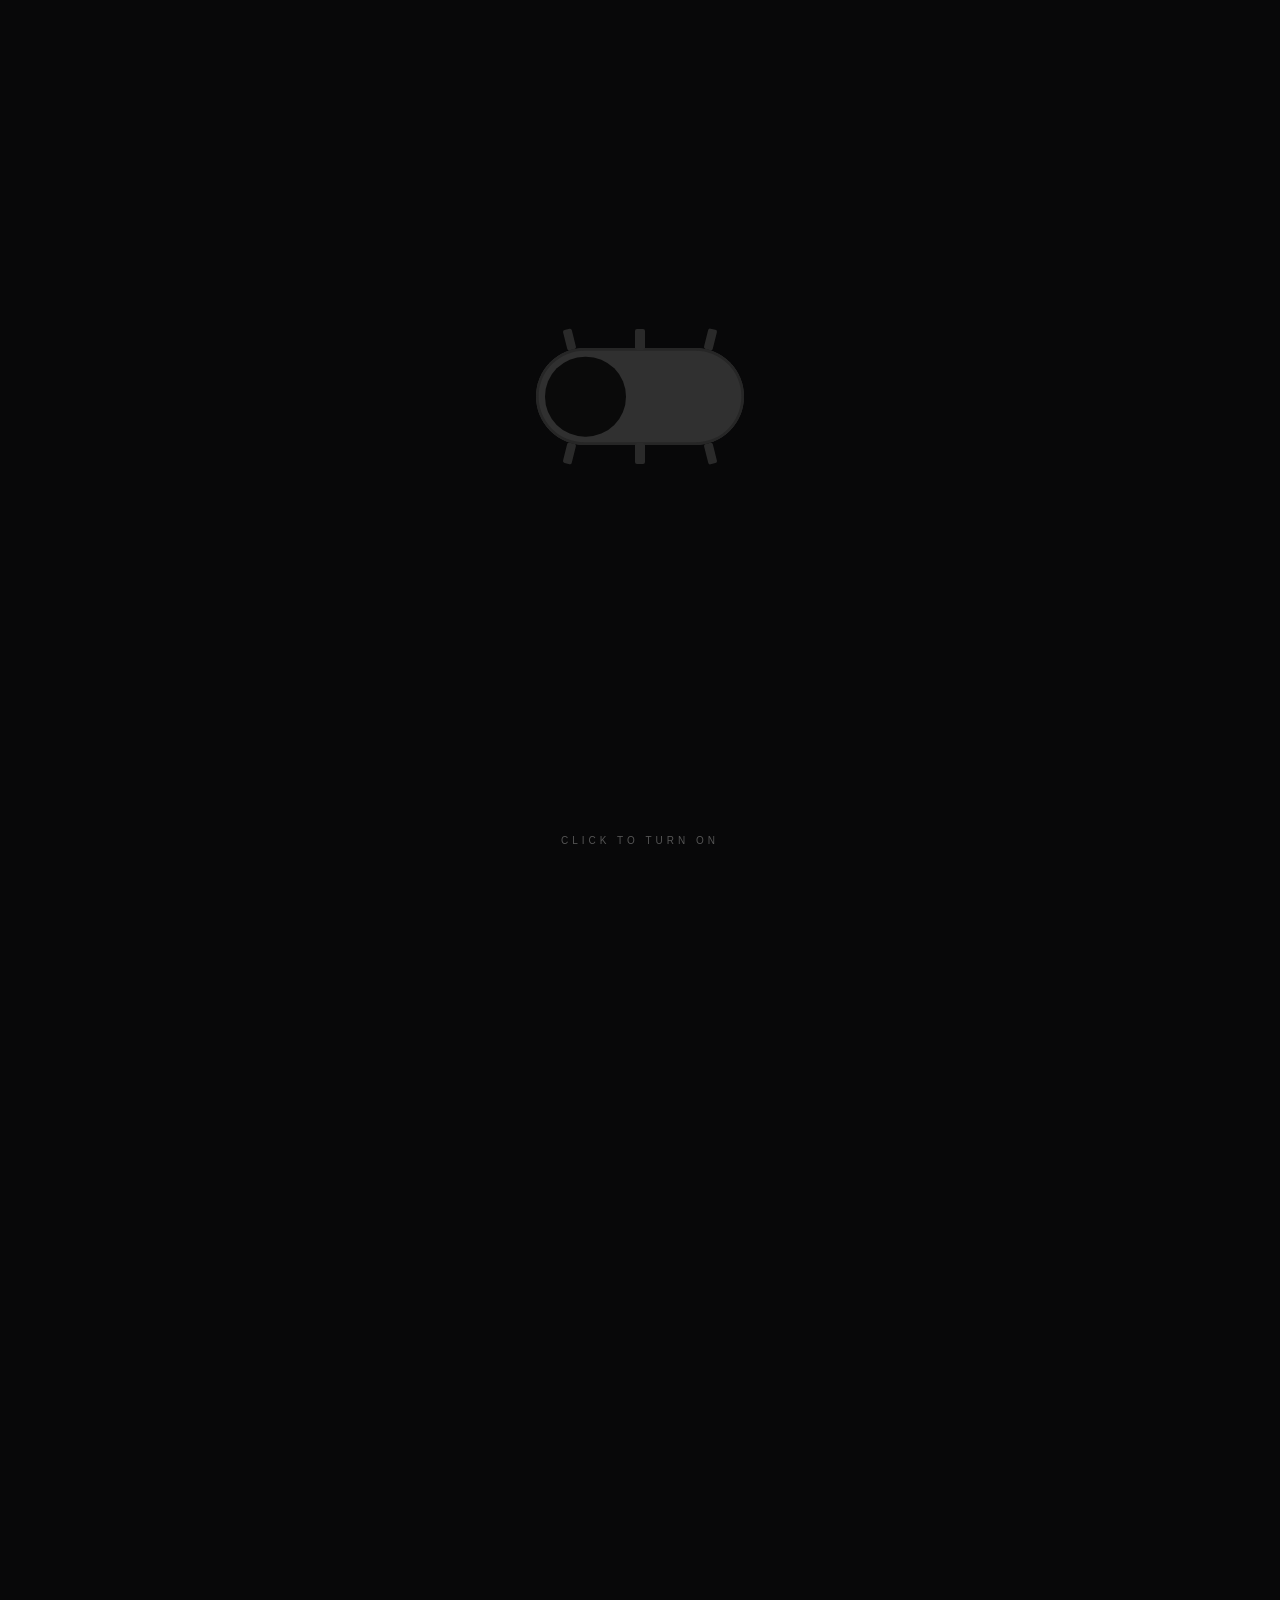
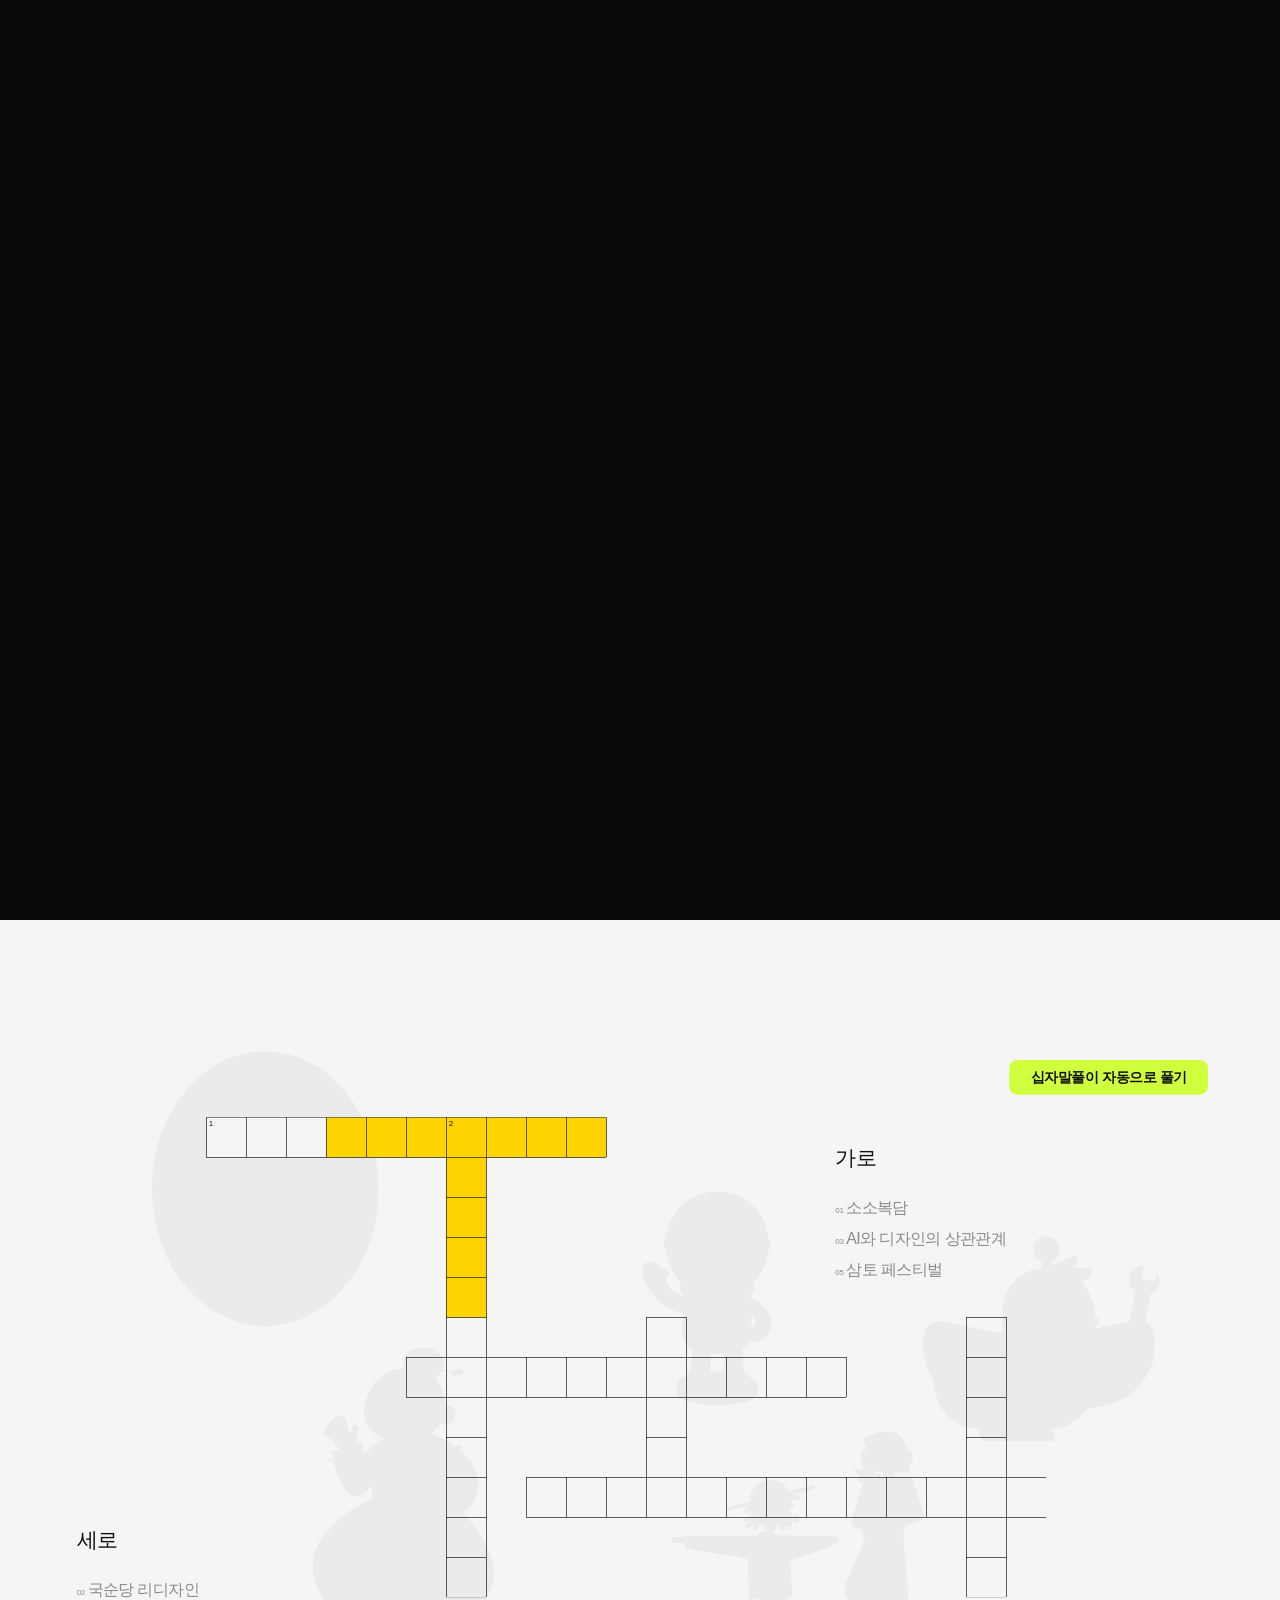
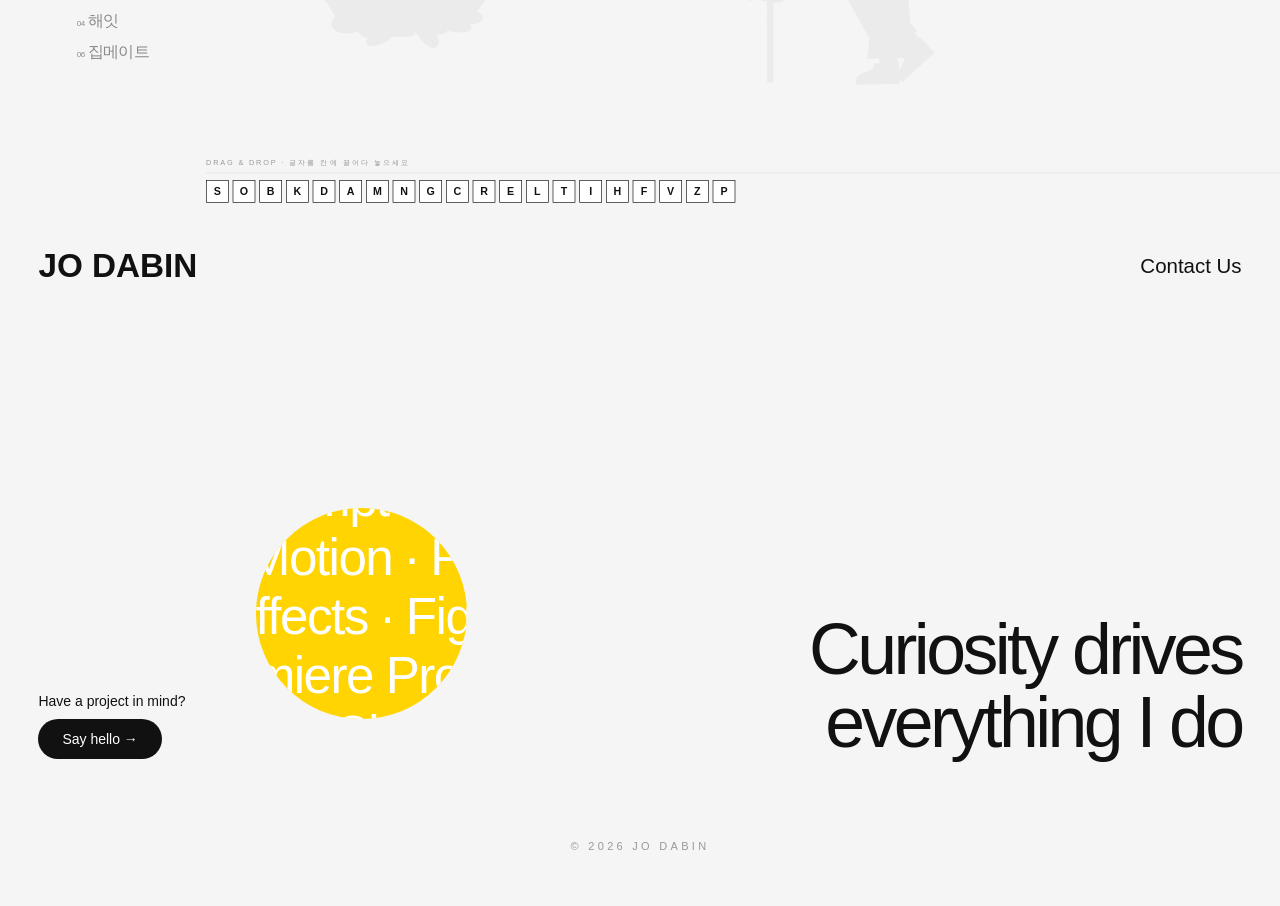
<file: index.html>
<!DOCTYPE html>
<html lang="ko">
<head>
<meta charset="UTF-8">
<meta name="viewport" content="width=device-width, initial-scale=1">
<title>Portfolio</title>
<link rel="stylesheet" href="style.css">
</head>
<body class="lock">
<div id="intro">
  <button class="sw" id="sw" aria-label="켜기">
    <div class="track"></div><div class="knob"></div>
    <i class="t l"></i><i class="t c"></i><i class="t r"></i><i class="b l"></i><i class="b c"></i><i class="b r"></i>
  </button>
  <div class="ld"><span id="pct">LOADING 0%</span><div class="bar"><b id="bar"></b></div></div>
  <div class="hint-i">CLICK TO TURN ON</div>
</div>


<!-- 1 SPOTLIGHT -->
<div class="hero-wrap" id="heroWrap">
<section class="hero" id="hero">
  <!-- 가운데 인물 자리는 우선 비워둡니다. -->
  <div class="tb tb-a" id="tb0">
    <h1>조다빈<br>JO DABIN</h1>
    <h2>VISUAL DESIGNER<br>&amp; CREATIVE THINKER</h2>
    <hr>
    <p>하나의 빛이 여러 색으로 퍼지듯,<br>하나의 아이디어를 다양한 시선으로 풀어냅니다.</p>
    <ul class="kw"><li>BRAND</li><li>VISUAL</li><li>INTERACTION</li><li>EXPERIENCE</li></ul>
  </div>
  <div class="tb tb-b" id="tb1">
    <h2>SKILLS &amp; TOOLS ✦</h2>
    <hr>
    <ul class="sk">
      <li><b>Ps</b>Photoshop</li>
      <li><b>Ai</b>Illustrator</li>
      <li><b>Ae</b>After Effects</li>
      <li><b>Fg</b>Figma</li>
    </ul>
  </div>
  <div class="tb tb-c" id="tb2">
    <h2>CONTACT ✦</h2>
    <hr>
    <ul class="ct">
      <li>✉ jodabin9098@gmail.com</li>
      <li>◎ Seoul, Korea</li>
    </ul>
  </div>
  <canvas id="hc"></canvas>
  <div class="hh" id="hh">빛으로 숨은 글자를 찾아보세요 · 0/3</div>
</section>
</div>

<!-- 2 BEAM -->
<section class="beam-track" id="track">
  <div class="stage" id="stage"></div>
</section>

<!-- 3 CROSSWORD -->
<section class="cw" id="cw">
  <div class="cw-stage" id="cwStage">
    <div class="gray g6" data-n="04"><img src="assets/cw/union6.svg" alt=""></div>
    <div class="gray g1" data-n="01"><img src="assets/cw/union1.svg" alt=""></div>
    <div class="gray g2" data-n="02"><img src="assets/cw/union2.svg" alt=""></div>
    <div class="gray g4" data-n="05"><img src="assets/cw/union4.svg" alt=""></div>
    <div class="gray g3" data-n="03"><img src="assets/cw/union3.svg" alt=""></div>
    <div class="gray g5" data-n="06"><img src="assets/cw/union5.svg" alt=""></div>
    <button class="cw-auto" id="cwAuto">십자말풀이 자동으로 풀기</button>
    <div class="cw-inner"><div class="grid" id="grid"></div>
      <div class="tray"><h4>DRAG &amp; DROP · 글자를 칸에 끌어다 놓으세요</h4><div class="chips" id="chips"></div></div>
    </div>
    <div class="pnl pa" id="pa"></div>
    <div class="pnl pd" id="pd"></div>
  </div>
</section>
<!-- 4 CLOSING (bachoo style) -->
<section class="end" id="end">
  <div class="end-top"><b>JO DABIN</b><a href="mailto:jodabin9098@gmail.com">Contact Us</a></div>
  <div class="ball" id="ball"><div class="mq" id="mq"></div></div>
  <h2 class="end-h">Curiosity drives<br>everything I do</h2>
  <div class="end-cta"><p>Have a project in mind?</p><a href="mailto:jodabin9098@gmail.com">Say hello →</a></div>
</section>
<footer>© 2026 JO DABIN</footer>

<script src="script.js"></script>
</body>
</html>
</file>
<file: style.css>
*{margin:0;padding:0;box-sizing:border-box}
html{scroll-behavior:smooth}
body{background:#080809;color:#fff;font-family:"Pretendard","Apple SD Gothic Neo","Malgun Gothic",sans-serif;overflow-x:hidden}


/* ---------- 0. INTRO (스위치) ---------- */
body.lock{overflow:hidden}
#intro{position:fixed;inset:0;background:#080809;z-index:100;display:flex;flex-direction:column;align-items:center;justify-content:center;transition:opacity 1s ease,visibility 1s}
#intro.done{opacity:0;visibility:hidden}
.sw{--w:clamp(180px,16.25vw,312px);--h:calc(var(--w)*.4647);--k:calc(var(--w)*.388);
  position:relative;width:var(--w);height:var(--h);border:0;padding:0;cursor:pointer;background:transparent;-webkit-tap-highlight-color:transparent}
.sw .track{position:absolute;inset:0;border-radius:99px;background:#303030;box-shadow:inset 0 0 0 calc(var(--w)*.0128) #262626;transition:background .6s,box-shadow .6s}
.sw .knob{position:absolute;top:50%;left:calc(var(--w)*.0449);width:var(--k);height:var(--k);border-radius:50%;background:#0a0a0a;transform:translateY(-50%);transition:left .6s cubic-bezier(.6,0,.2,1),background .6s,box-shadow .6s}
.sw i{position:absolute;width:calc(var(--w)*.0449);height:calc(var(--w)*.1);background:#2a2a2a;border-radius:2px;transition:background .6s}
.sw i.t{top:calc(var(--w)*-.09)}.sw i.b{bottom:calc(var(--w)*-.09)}
.sw i.c{left:calc(50% - var(--w)*.0225)}
.sw i.l{left:calc(var(--w)*.14)}.sw i.l.t{transform:rotate(-14deg)}.sw i.l.b{transform:rotate(14deg)}
.sw i.r{right:calc(var(--w)*.14)}.sw i.r.t{transform:rotate(14deg)}.sw i.r.b{transform:rotate(-14deg)}
.sw:hover .knob{background:#161616}
.sw.on .knob{left:calc(100% - var(--k) - var(--w)*.0449);background:#f2f2f2;box-shadow:0 0 30px 8px rgba(255,255,255,.7),0 0 120px 40px rgba(255,255,255,.25)}
.sw.on .track{background:#3a3a3a}
.ld{margin-top:9vh;width:clamp(160px,16vw,300px);opacity:0;transition:opacity .5s .3s;text-align:center;color:#aaa;font-size:11px;letter-spacing:.35em}
.ld .bar{margin-top:12px;height:2px;background:#222}
.ld .bar b{display:block;height:100%;width:0;background:#fff}
#intro.go .ld{opacity:1}
#intro .hint-i{position:absolute;bottom:6vh;font-size:10px;letter-spacing:.4em;color:#555;transition:opacity .4s}
#intro.go .hint-i{opacity:0}

/* ---------- 1. PRISM HERO ---------- */
/* 히어로 자체를 sticky로 고정해 두고 그 아래에 여분의 스크롤 구간(hero-wrap)을 둬서,
   퍼즐이 끝난 뒤 스크롤할 때 화면이 그대로 붙어있는 채로 조명이 작아지며 잔상 남기고 사라지는
   연출이 이어지도록 함(별도 섹션에서 새로 시작하는 게 아니라 "같은" 조명이 계속됨) */
.hero-wrap{position:relative;height:calc(100vh + 65vh)}
.hero{position:sticky;top:0;height:100vh;background:#080809;overflow:hidden;cursor:crosshair}
.cols{position:relative;min-height:100vh;display:grid;grid-template-columns:1.2fr .9fr 1.1fr;gap:3vw;padding:6vh 3vw 9vh}
.col{display:flex;flex-direction:column;justify-content:space-between;gap:4vh}
.col .grp{display:flex;flex-direction:column;gap:4vh}
#hc,#cc{position:absolute;inset:0;width:100%;height:100%;display:block}
.bgc{position:absolute;inset:0;background:
  radial-gradient(60% 70% at 0% 0%,#ffcfe0 0%,transparent 70%),
  radial-gradient(55% 60% at 55% 0%,#ffeccb 0%,transparent 70%),
  radial-gradient(60% 70% at 100% 0%,#f0ffd6 0%,transparent 70%),
  radial-gradient(60% 70% at 100% 100%,#c6eeff 0%,transparent 70%),
  radial-gradient(60% 70% at 0% 100%,#f5d3ff 0%,transparent 70%),#efe4ff}
#cc,#hc{pointer-events:none}
.hx{position:relative;padding:0;color:#0b0b0b;line-height:1.4;pointer-events:none;user-select:none;-webkit-user-select:none}
.hx h1{font-weight:500;font-size:clamp(34px,5.4vw,96px);letter-spacing:-.02em;line-height:1.05}
.hx h2{font-weight:600;font-size:clamp(12px,1.2vw,19px);letter-spacing:.18em;margin-bottom:.6vw}
.hx p,.hx li{font-size:clamp(11px,1vw,15px);list-style:none}
.hx .big{font-size:clamp(16px,1.9vw,32px);font-weight:500;line-height:1.35}
.hx small{display:block;font-size:10px;letter-spacing:.3em;margin-bottom:.8vw;font-weight:600}
.hero{touch-action:pan-y;user-select:none;-webkit-user-select:none}
.hero .hh{position:absolute;left:50%;bottom:4vh;transform:translateX(-50%);font-size:10px;letter-spacing:.4em;color:#777;z-index:2;pointer-events:none}

/* 빛 뒤에 깔리는 텍스트: 슬롯에 빛이 자리 잡으면(.hit) 또렷해짐 */
/* mix-blend-mode:lighten → 검정 글자는 뒤에 어떤 색 빛이 와도 그 색 그대로 묻혀 안 보임(위장).
   자기 자리에 딱 맞을 때만 normal + 밝은 색으로 전환해 또렷하게 드러남 */
.tb{position:absolute;z-index:1;width:min(30vw,340px);color:#000;pointer-events:none;
  mix-blend-mode:lighten;text-shadow:none;opacity:1;transition:color .5s ease,text-shadow .5s ease}
.tb.hit{color:#0a0a0a;text-shadow:0 0 14px rgba(255,255,255,.6);mix-blend-mode:normal}
.tb h1{font-weight:300;font-size:clamp(28px,3vw,46px);line-height:1.05;letter-spacing:.01em}
.tb h2{font-weight:600;font-size:clamp(12px,1.1vw,16px);letter-spacing:.22em;margin-top:.6em}
.tb hr{border:0;border-top:1px solid currentColor;opacity:.4;margin:.9em auto;width:80%}
.tb p{font-size:clamp(11px,.95vw,14px);line-height:1.7;opacity:.9}
.tb ul{list-style:none;font-size:clamp(11px,.95vw,13px);line-height:1.9;letter-spacing:.08em;display:inline-block;text-align:left}
.tb ul.sk li{display:flex;align-items:center;gap:.6em}
.tb ul.sk b{display:inline-flex;align-items:center;justify-content:center;width:1.8em;height:1.8em;border:1px solid currentColor;border-radius:5px;font-size:.8em;opacity:.85}
.tb-a{--tc:#7cd9b8;--tg:rgba(59,191,154,.55);left:14vw;top:15vh;text-align:center}
.tb-b{--tc:#f19a9c;--tg:rgba(232,90,114,.55);right:14vw;left:auto;top:15vh;text-align:center}
.tb-c{--tc:#8fb0e0;--tg:rgba(63,102,194,.55);left:50%;top:58vh;transform:translateX(-50%);text-align:center}

/* ---------- 2. BEAM (scroll-driven) ---------- */
/* 조명이 작아지며 떨어지는 연출은 이제 히어로 쪽(.hero-wrap)에서 끝나고, 여기서는 검정→회색 배경 전환만 짧게 담당.
   예전엔 130vh나 스크롤해야 지나가서 너무 길게 느껴졌고, "SELECTED WORKS" 문구도 굳이 필요 없어 뺐음 */
.beam-track{position:relative;height:115vh}
.stage{position:sticky;top:0;height:100vh;overflow:hidden;background:#080809}

/* ---------- 3. CROSSWORD ---------- */
/* 피그마 원본(node 75:308)이 1920x1080 캔버스 그대로 그려져 있어서, 그 실측 px 좌표를 그대로 쓰는
   1920x1080 "stage"를 만들고 화면 크기에 맞춰 transform:scale()로 통째로 축소/확대함.
   이러면 글자 크기·칸 크기·여백 비율이 전부 원본과 똑같이 유지된 채 항상 100vh 안에 꽉 들어참. */
.cw{position:relative;background:#f5f5f5;color:#111;height:100vh;overflow:hidden}
/* left/top는 JS(fit())가 매번 픽셀로 직접 계산해서 넣음 — %+transform 조합은 배율에 따라
   어긋나기 쉬워서, transform-origin을 0 0으로 고정하고 순수 scale()만 적용 */
.cw-stage{position:absolute;top:0;left:0;width:1920px;height:1080px;transform-origin:0 0;
  transform:scale(var(--s,1));font-family:"Pretendard","Apple SD Gothic Neo",sans-serif}
.cw-auto{position:absolute;z-index:4;left:1514px;top:75px;background:#cfff3d;color:#111;border:0;border-radius:12px;
  padding:12px 32px;font-size:21px;font-weight:600;letter-spacing:-.03em;cursor:pointer;font-family:inherit;white-space:nowrap}
.cw-auto:hover{background:#bdf01f}
.cw-inner{position:absolute;left:309px;top:161px;--c:60px}
.grid{position:relative;z-index:2}
/* 칸 테두리를 각 칸의 개별 CSS border로 그리면(음수 margin으로 겹치든, 한쪽만 지우든) 서로 다른 DOM
   요소라 배율(scale) 아래서 각각 다르게 서브픽셀 반올림돼 모서리에 작은 틈/삐침이 생김.
   그래서 격자선은 전부 .gridlines라는 SVG 하나에 몰아서 한 번에 그림 — 하나의 렌더링 패스라 절대 어긋나지 않음 */
.gridlines{position:absolute;left:0;top:0;pointer-events:none;z-index:3}
.gridlines line{stroke:#111;stroke-width:1px;shape-rendering:crispEdges}
.cell{position:absolute;width:var(--c);height:var(--c);background:rgba(255,255,255,.5);
  display:flex;align-items:center;justify-content:center;font-size:28px;font-weight:600;cursor:pointer;
  opacity:0;transform:scale(.6);transition:opacity .5s,transform .5s,background .25s,color .25s}
.cell.in{opacity:1;transform:none}
.cell sup{position:absolute;left:4px;top:2px;font-size:12px;font-weight:400}
.cell.on{background:#ffe680}
.cell.flash{background:#ffd400}
.cell.over{background:#fff3b0;outline:2px dashed #111}
.cell .ch{pointer-events:none}
.tray{position:absolute;left:0;top:960px;width:1900px}
.tray h4{font-size:11px;letter-spacing:.25em;color:#999;font-weight:500;padding-bottom:8px;border-bottom:1px solid #ddd;margin-bottom:10px}
.tray .chips{display:flex;flex-wrap:wrap;gap:6px}
.chip{width:34px;height:34px;display:flex;align-items:center;justify-content:center;border:1px solid #111;background:#fff;font-weight:600;font-size:16px;cursor:grab;user-select:none}
.chip:active{cursor:grabbing;background:#ffe680}

/* 배경 장식(피그마 Union 애셋). 위치(left/top)는 피그마 원본 좌표가 아니라, 우리 실제 격자 크기에 맞춰
   JS(positionGrayShapes)가 매번 계산해서 넣음 — 피그마 좌표를 그대로 쓰면 우리 격자(단어가 달라 크기/위치가 다름)와
   안 맞아 아무 데나 떠 있는 것처럼 보였음. 크기·회전만 여기서 고정 */
.gray{position:absolute;z-index:1;cursor:pointer;opacity:.9;transition:opacity .4s,filter .4s;filter:grayscale(1)}
.gray img{display:block;width:100%;height:100%}
.gray.cur{opacity:1;filter:grayscale(.4)}
.g1{left:963.09px;top:272px;width:193.6px;height:321.08px}
.g2{left:469px;top:505px;width:272px;height:452px}
.g3{left:1267px;top:632px;width:135px;height:380px}
.g4{left:1008px;top:705px;width:250px;height:304px}
/* 피그마 원본 좌표(left:1750.56px)는 1920px 캔버스 경계를 훌쩍 넘어가는 위치라 화면이 넓을 때 붕 떠 보였음.
   세로 위치(top)는 원본 그대로 두고, 캔버스 안에 온전히 들어오도록 가로만 당겨서 원래 있어야 할 자리(빨간 원으로 표시된,
   AI/상관관계 절 옆·ZIPMATE 칸 위쪽)에 오도록 수정 */
.g5{left:1385px;top:339px;width:354.56px;height:308.02px;transform:rotate(180deg) scaleY(-1)}
.g6{left:228px;top:62px;width:340px;height:412px}

/* 절 패널 (가로 / 세로) — 피그마 실측 위치/폭 그대로 */
.pnl{position:absolute}
.pa{left:1253px;top:200px;width:505px}
.pd{left:115px;top:773px;width:506px}
.pnl h4{font-size:32px;font-weight:400;letter-spacing:-.04em;color:#111;margin-bottom:30px}
.it{padding:7px 0;cursor:pointer;color:#8a8a8a;transition:color .3s}
.it .r1{display:flex;align-items:baseline;gap:4px}
.it .n{font-size:12px;letter-spacing:-.04em;flex:none}
.it .t{font-size:24px;letter-spacing:-.04em;font-weight:400}
.it .g{display:none}
.it .d{display:none;margin-top:6px;font-size:13px;line-height:1.6;color:inherit}
.it.act{color:#111}
.it.act .d{display:block}
.fade{animation:fd .4s}
@keyframes fd{from{opacity:0;transform:translateY(6px)}to{opacity:1;transform:none}}
.end{position:relative;min-height:620px;background:#f5f5f5;color:#111;overflow:hidden;font-family:"Helvetica Neue",Arial,"Malgun Gothic",sans-serif;cursor:grab}
.end-top{position:absolute;left:3vw;right:3vw;top:3vh;display:flex;justify-content:space-between;align-items:center;font-size:clamp(16px,1.6vw,22px);z-index:3}
.end-top b{font-size:clamp(24px,2.6vw,36px);font-weight:700}
.end-top a{color:#111;text-decoration:none}
.ball{position:absolute;left:20vw;top:32vh;width:clamp(200px,16.5vw,330px);aspect-ratio:1;border-radius:50%;background:#ffd400;overflow:hidden;z-index:2;will-change:transform}
.mq{position:absolute;left:0;top:0;width:100vw;color:#fff;user-select:none}
.row{display:flex;white-space:nowrap;font-size:clamp(34px,4vw,76px);line-height:1.15;letter-spacing:-.03em;will-change:transform}
.row span{flex:none}
.end-h{position:absolute;right:3vw;bottom:9vh;text-align:right;font-weight:400;letter-spacing:-.05em;line-height:1.02;font-size:clamp(40px,5.6vw,110px)}
.end-cta{position:absolute;left:3vw;bottom:9vh;font-size:14px}
.end-cta a{display:inline-block;margin-top:10px;padding:12px 24px;border-radius:99px;background:#111;color:#fff;text-decoration:none}
footer{background:#f5f5f5;color:#999;text-align:center;padding:0 0 6vh;font-size:11px;letter-spacing:.3em}
@media(max-width:700px){.hero .tr{top:6vh}.hero .tl{top:22vh}.black{margin-left:0;width:100%}}
</file>
